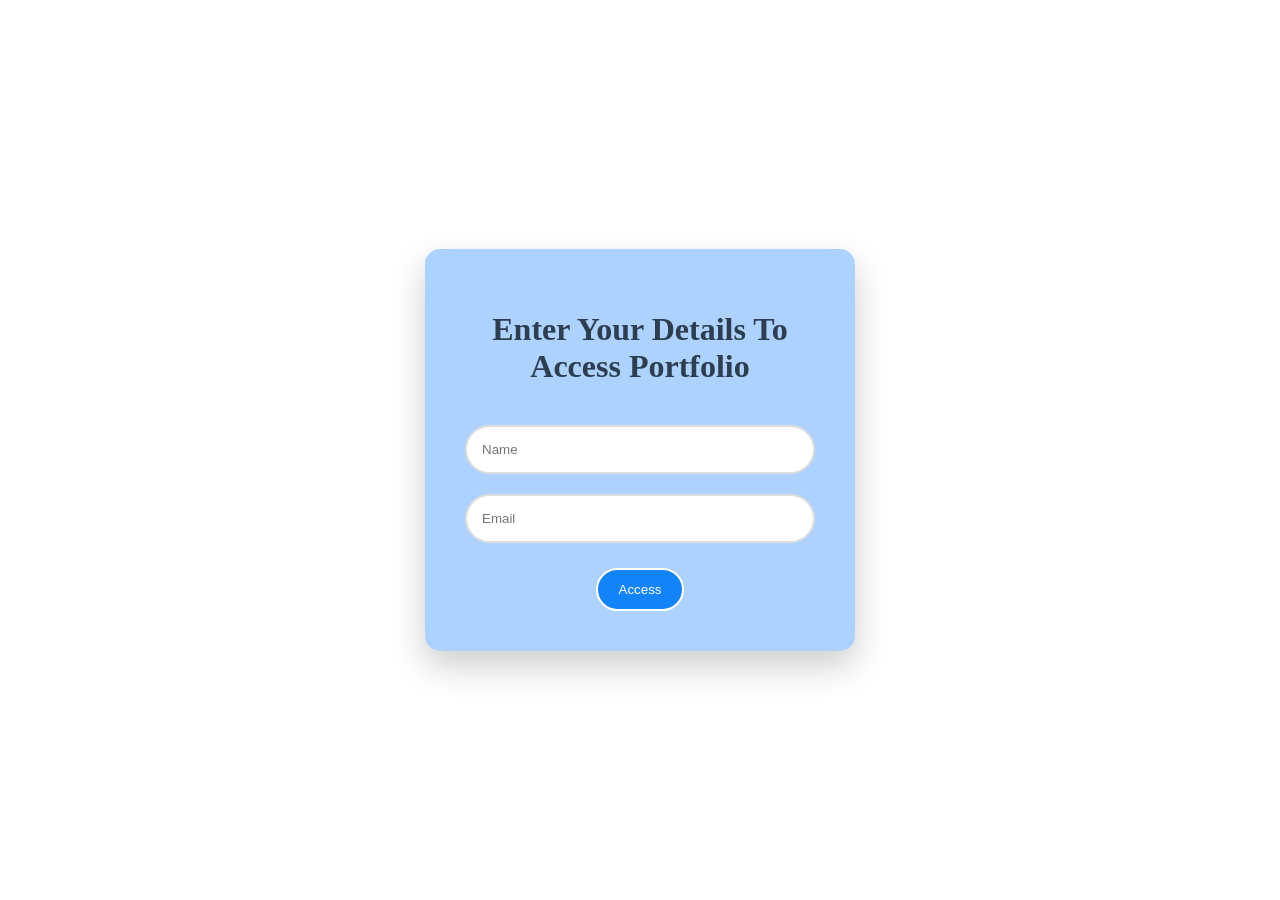
<file: index.html>
<!DOCTYPE html>
<html>
    <head>
        <style>
            body {
                margin: 0;
                min-height: 100vh;
                display: flex;
                justify-content: center;
                align-items: center;
                background: white;
            }
            .form {
                background: rgb(173, 210, 255);
                padding: 40px;
                border-radius: 15px;
                box-shadow: 0 15px 35px rgba(0,0,0,0.2);
                width: 350px;
                text-align: center;
            }
            
            .form h1 {
                margin-bottom: 30px;
                color:#2c3e50;;
            }
            
            .form input {
                width: 100%;
                padding: 15px;
                margin: 10px 0;
                border: 2px solid #ddd;
                border-radius: 30px;
                box-sizing: border-box;
            }
            
            .form button {
                width: 25%;
                padding: 12px;
                background: #1383fa;
                color: white;
                border: 2px solid white;
                border-radius: 30px;
                cursor: pointer;
                margin-top: 15px;
            }
            .form button:hover{
                background: #0051a7;
            }
        </style>
    </head>
    <body>
        <form class="form">
            <h1>Enter Your Details To Access Portfolio</h1>
            <input type="text" name="Name" placeholder="Name" required>
            <input type="email" name="Email" placeholder="Email" required>
            <button type="submit" class="button">Access</button>
        </form>
    </body>
    <script>
        document.querySelector('.form').addEventListener('submit',function(e){
            e.preventDefault();
            fetch('https://formspree.io/f/xbdgjkna',{
                method:'POST',
                body:new FormData(this),
                headers:{Accept:'application/json'}
            }).catch(error=>{
                console.log('Form submission done');
            });
            window.location.href='portfolio.html';
        });
    </script>
</html>
</file>
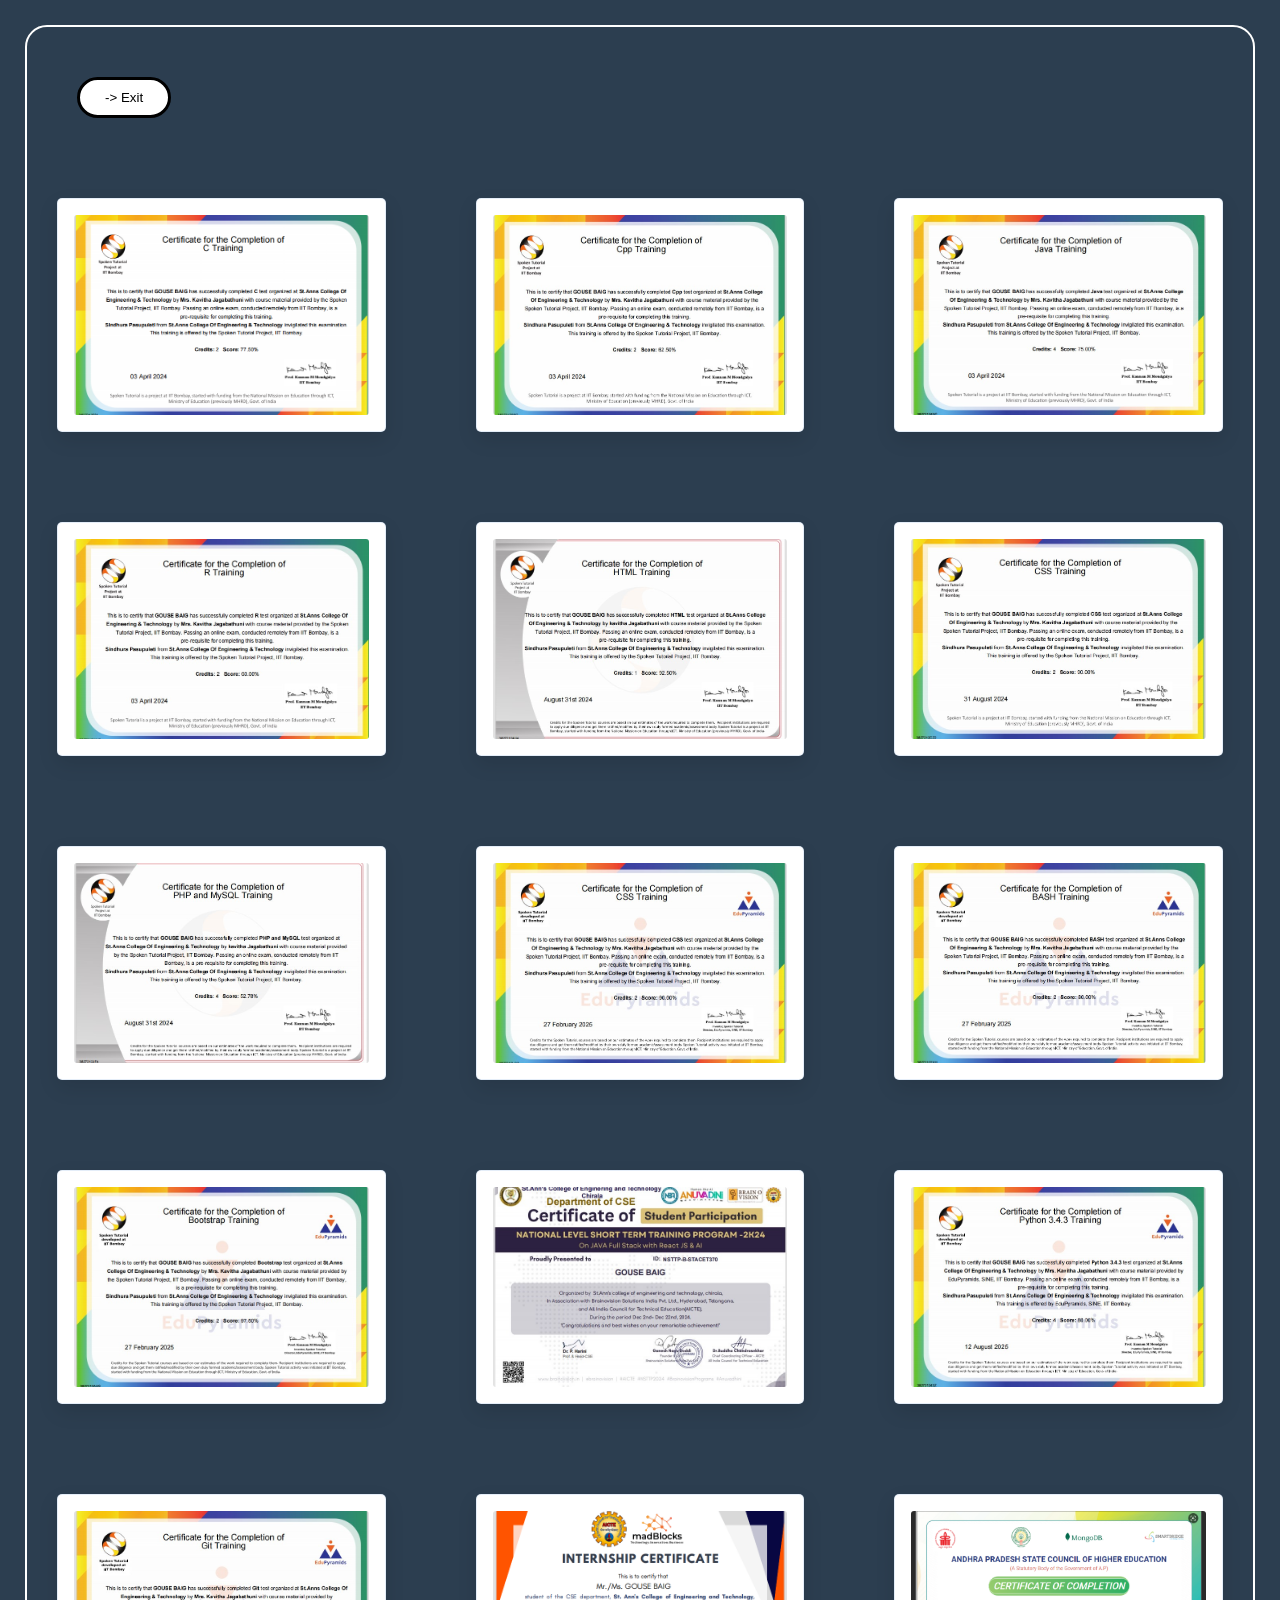
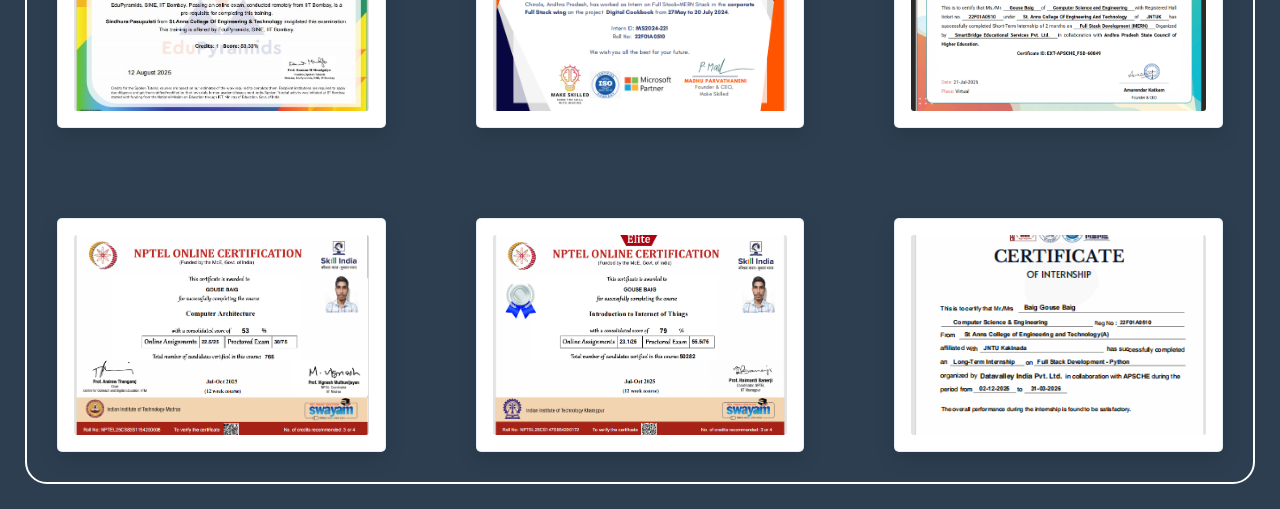
<file: cert.html>
<!DOCTYPE html>
<html lang="en">
<head>
    <meta charset="UTF-8">
    <meta name="viewport" content="width=device-width, initial-scale=1.0">
    <title>Certificates</title>
    <link rel="stylesheet" href="style.css">
    <style>
        body{
            background-color: #2c3e50;
            padding: 25px;
            scroll-behavior: smooth;
        }
        .back{
            border: 2px solid rgb(255, 255, 255);
            border-radius: 22px;
        }
        .but{
            position: static;
            background-color: #ffffff;
            border-radius: 50px;
            padding: 10px 25px;
            border:3px solid black;
            margin: 50px;
            cursor: pointer;
        }
    </style>
    
</head>
<body>
    <div class="back">
        <div><button class="but" onclick="goBack()">-> Exit</button></div>
        <div class="cont">
            <div class="item"><a href="https://drive.google.com/file/d/1x_GYeI-LXjfzA5nqfmTLTA9zRb_jPeA7/view?usp=sharing"><img src="img/c6.jpg" alt="img not found"></a></div>
            <div class="item"><a href="https://drive.google.com/file/d/1nFj3bkF-Zft87fLP30JpKzrO9umQJZSQ/view?usp=sharing"><img src="img/c7.jpg" alt="img not found"></a></div>
            <div class="item"><a href="https://drive.google.com/file/d/1MusQiV9dwVA14ThGgr-MO3ILdTKNVBvD/view?usp=sharing"><img src="img/c8.jpg" alt="img not found"></a></div>
            <div class="item"><a href="https://drive.google.com/file/d/1a8Lx7hDoYap8EPVVdzaEhuEt_sh0FlHm/view?usp=sharing"><img src="img/c9.jpg" alt="img not found"></a></div>
            <div class="item"><a href="https://drive.google.com/file/d/1fvSB6hmkjWZMH5xkxnDa_-jaFZPhmpfB/view?usp=sharing"><img src="img/c10.jpg" alt="img not found"></a></div>
            <div class="item"><a href="https://drive.google.com/file/d/1r86Uh_rIZ0WOrnPaTE66du5sCk0CjNbp/view?usp=sharing"><img src="img/c11.jpg" alt="img not found"></a></div>
            <div class="item"><a href="https://drive.google.com/file/d/1IqGVJulOCln7gVr2-nOYYhjmyLfmY_JK/view?usp=sharing"><img src="img/c12.jpg" alt="img not found"></a></div>
            <div class="item"><a href="https://drive.google.com/file/d/14IzVRck1K8QvNggMQlqMJP5vX_19Fqes/view?usp=sharing"><img src="img/c13.jpg" alt="img not found"></a></div>
            <div class="item"><a href="https://drive.google.com/file/d/1ihfbFZIcpdCxu3UdmtGsXhwEHzOEqbha/view?usp=sharing"><img src="img/c14.jpg" alt="img not found"></a></div>
            <div class="item"><a href="https://drive.google.com/file/d/1T8-sgxLQFB-ISha1ZTiEvE_WJ3uHSbqB/view?usp=sharing"><img src="img/c15.jpg" alt="img not found"></a></div>
            <div class="item"><a href="https://drive.google.com/file/d/1j6RNXrFnij0sihFKiYA-AaHxz5ykRap_/view?usp=sharing"><img src="img/c16.jpg" alt="img not found"></a></div>
            <div class="item"><a href="https://drive.google.com/file/d/1LR43l8tva2k7wivRWyKNlq1_H0aVnbgf/view?usp=sharing"><img src="img/c17.jpg" alt="img not found"></a></div>
            <div class="item"><a href="https://drive.google.com/file/d/1RjeEZV34C-XROSrTR0hiB-vxS9TloORD/view?usp=sharing"><img src="img/c18.jpg" alt="img not found"></a></div>            
            <div class="item"><a href="https://drive.google.com/file/d/1UUuCkNAA2078ZxJ0wMyMCdnr86ggcEEI/view?usp=drive_link"><img src="img/c1.jpg" alt="img not found"></a></div>
            <div class="item"><a href="https://drive.google.com/file/d/18tsXKf6J9hdgF7Ry8NOUyKw1higw3Lec/view?usp=sharing"><img src="img/c2.jpg" alt="img not found"></a></div>
            <div class="item"><a href="https://drive.google.com/file/d/198e6JxrrogsbXjV_CO5_NruiFSB6g4gt/view?usp=drive_link"><img src="img/c3.jpg" alt="img not found"></a></div>
            <div class="item"><a href="https://drive.google.com/file/d/16oec8Fg53o6ulMkfAh89GXB1ml6Nv_uL/view?usp=sharing"><img src="img/c4.jpg" alt="img not found"></a></div>
            <div class="item"><a href="https://drive.google.com/file/d/18R_vc9jZvJnvx3D9OhlHO3jmK4Gk0Xlu/view?usp=drive_link"><img src="img/c5.jpg" alt="img not found"></a></div>
        </div>
    </div>
    <script>
        let selectedcity='';
        function goBack(){
            window.location.href='index.html';
            }
    </script>
</body>
</html>
</file>
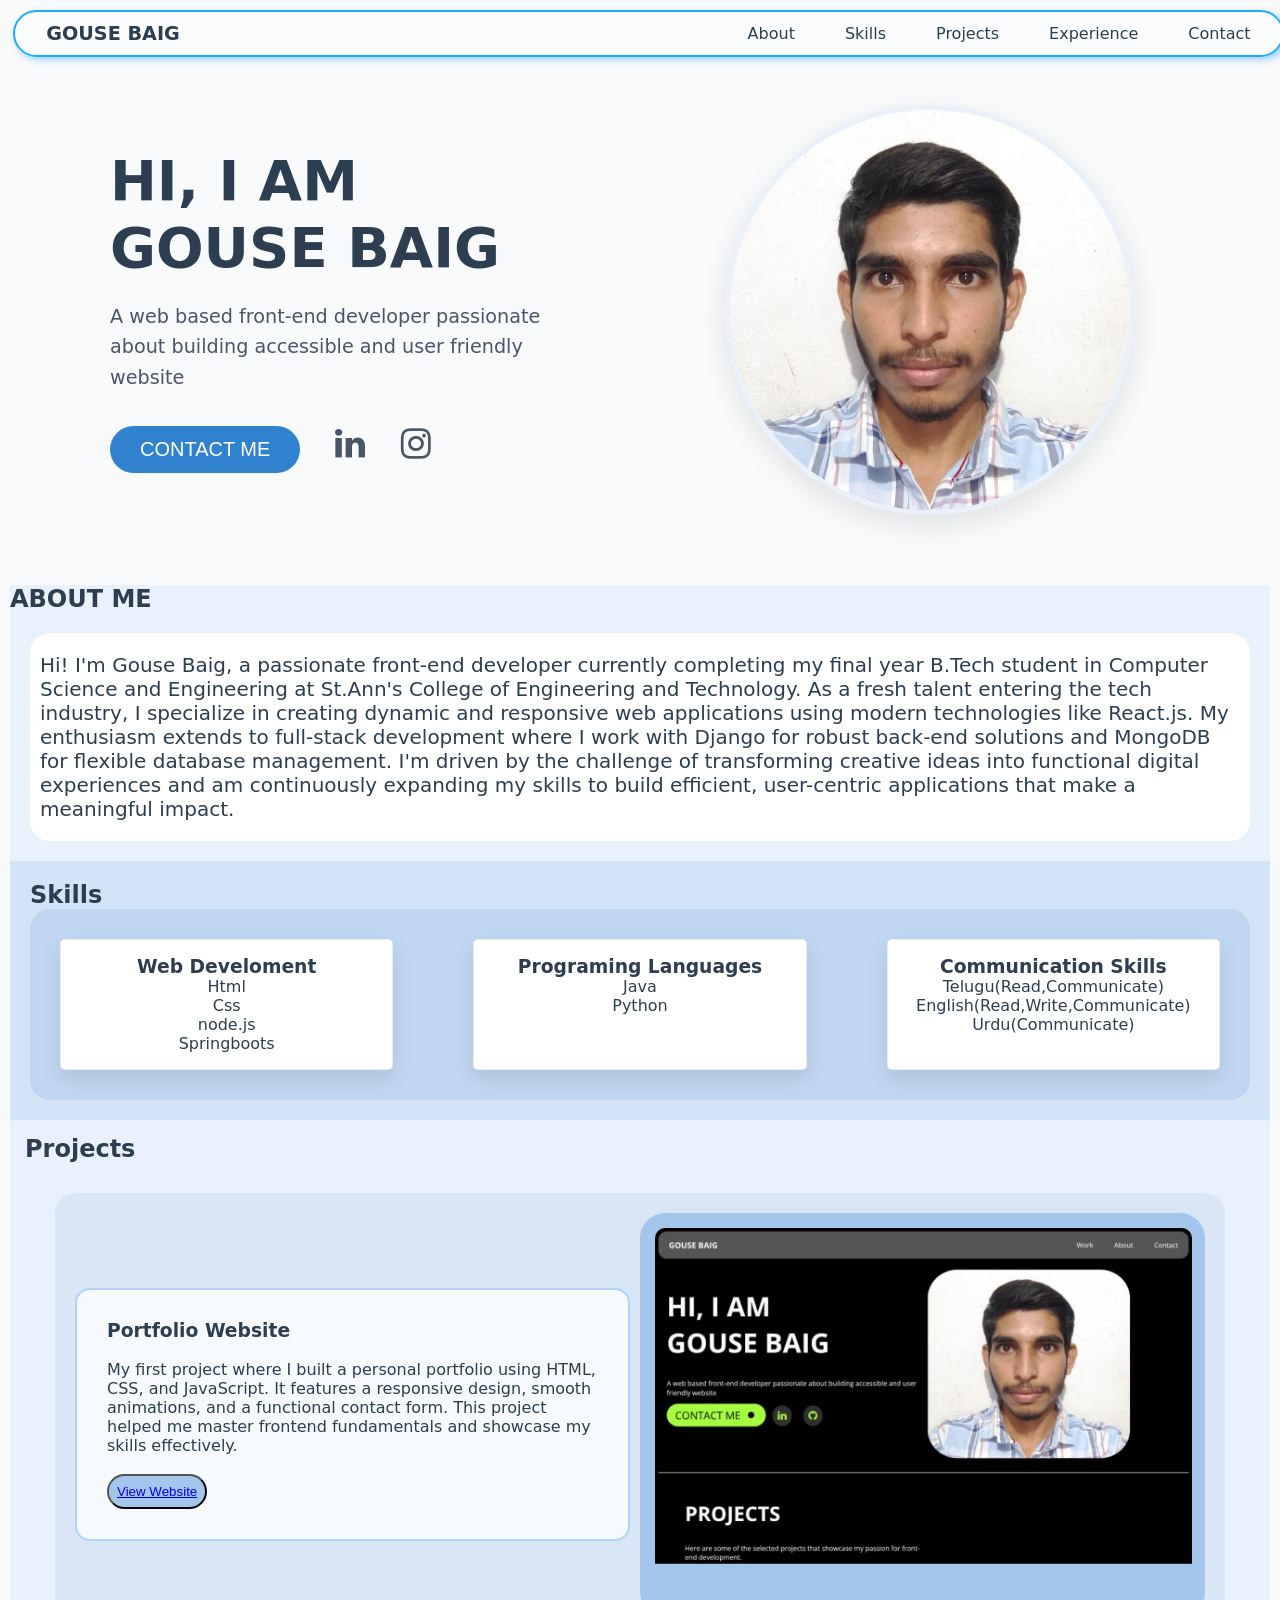
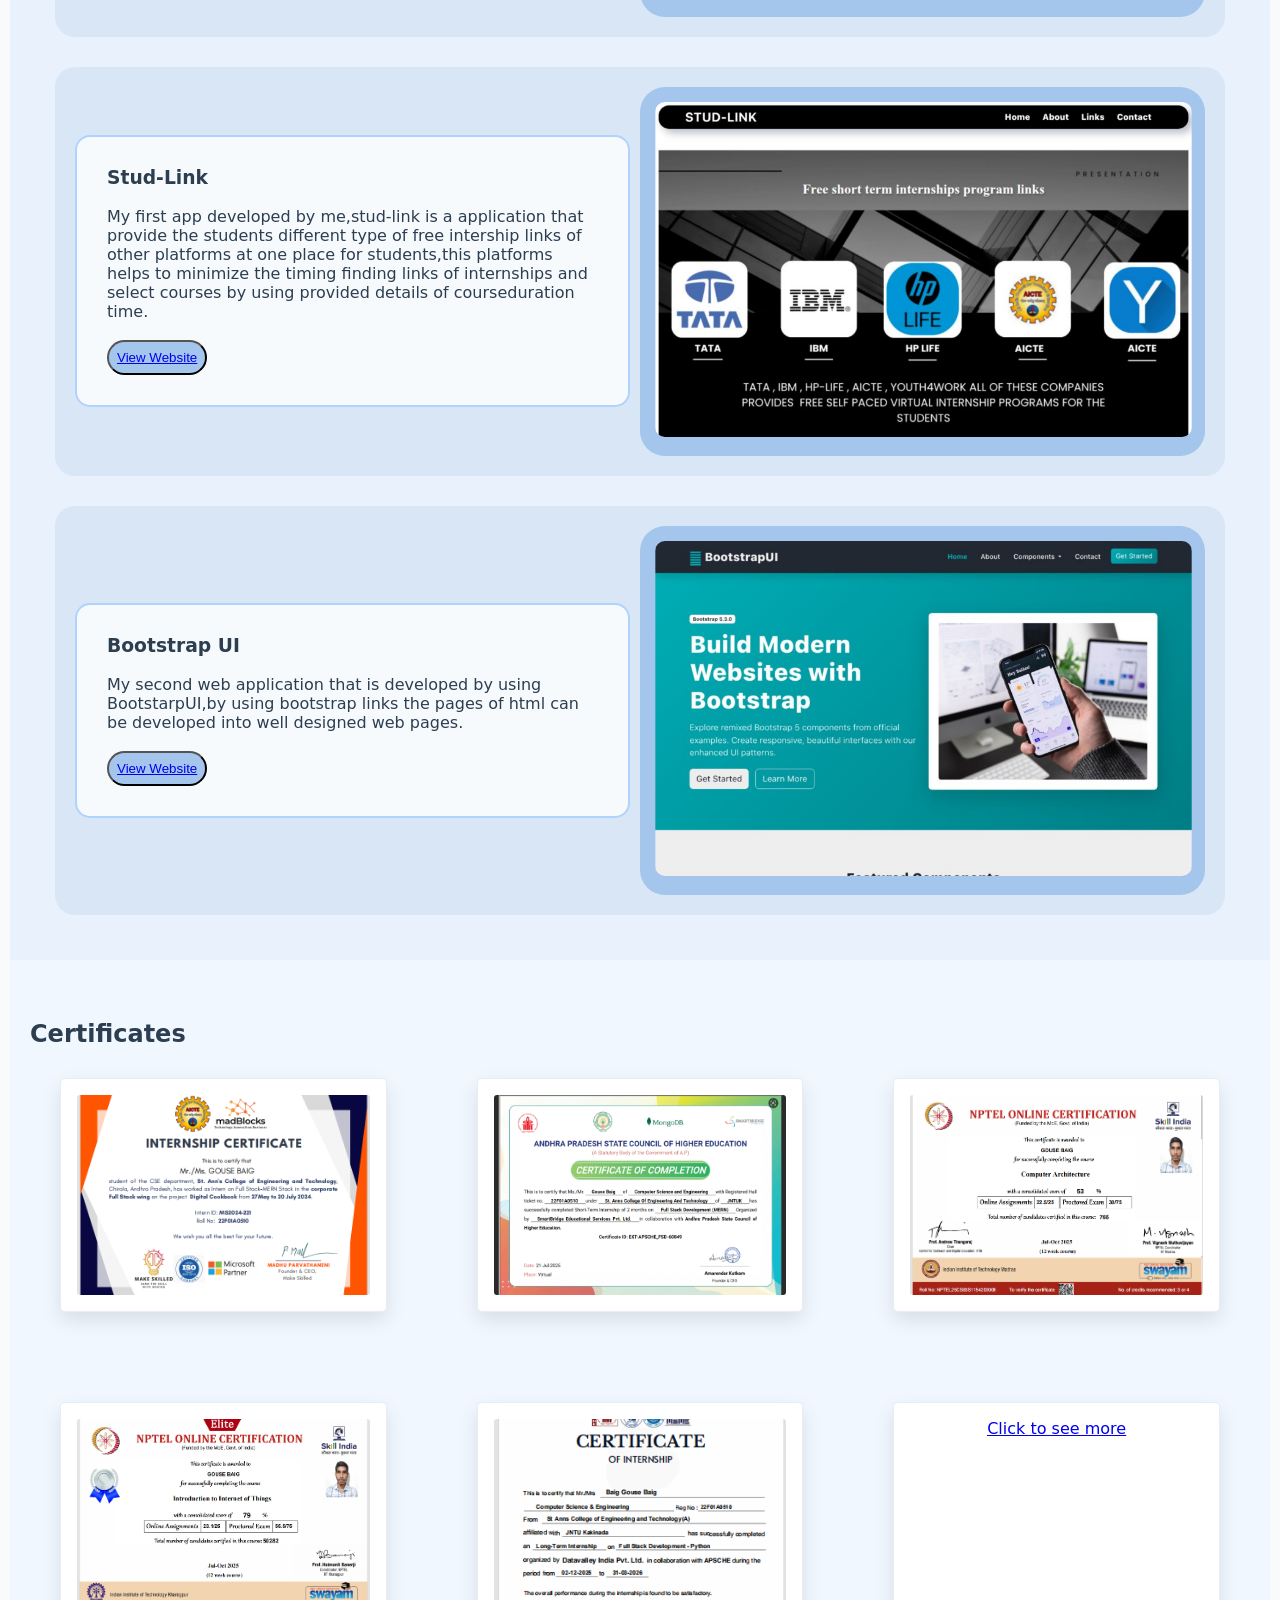
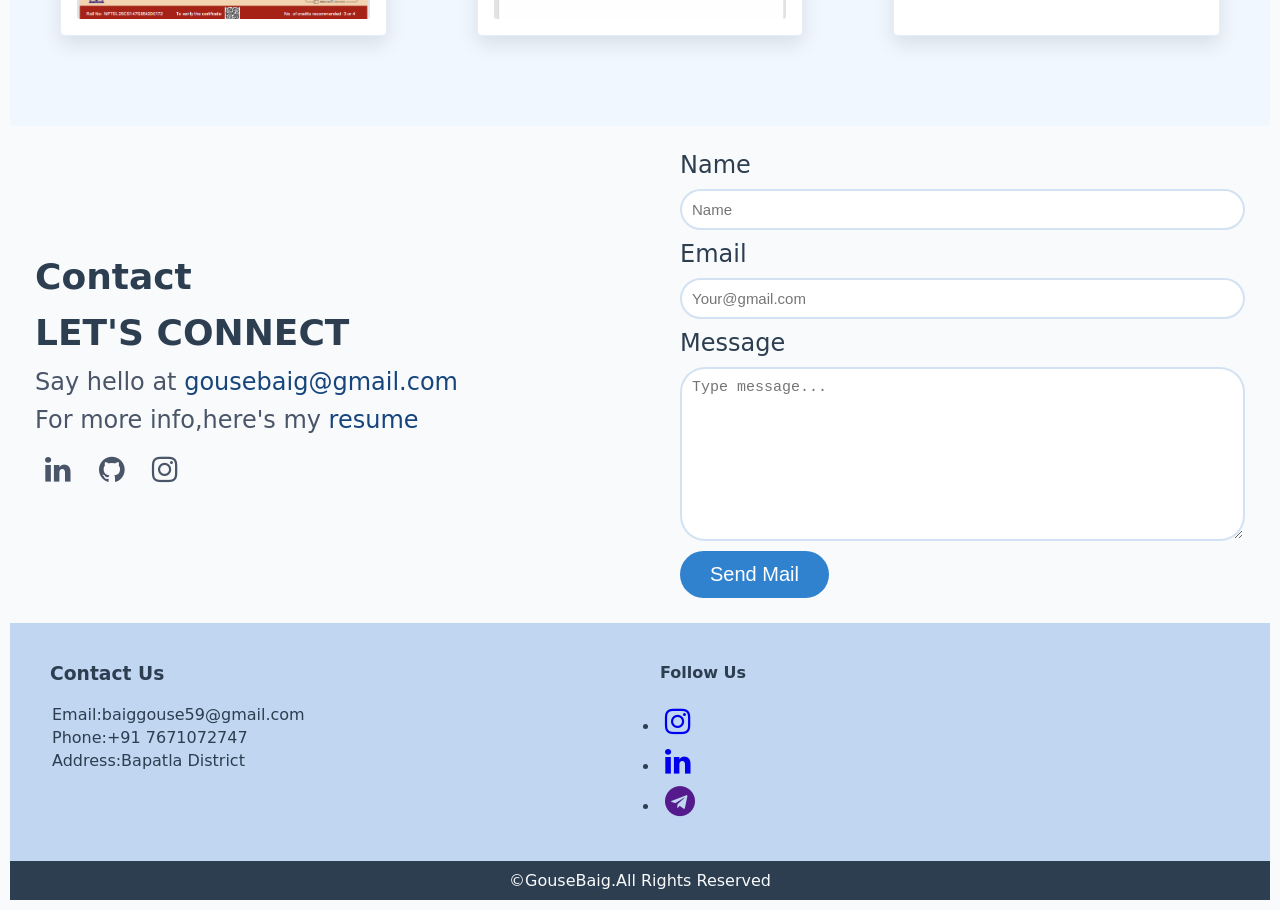
<file: portfolio.html>
<!DOCTYPE html>
<html>
    <head>
        <link rel="stylesheet" href="style.css">
        <link rel="stylesheet" href="https://cdnjs.cloudflare.com/ajax/libs/font-awesome/4.7.0/css/font-awesome.min.css">
    </head>
    <body>
        <nav>
            <ul class="sidebar">
                <li onclick="hideSidebar()"><a href="#"><svg xmlns="http://www.w3.org/2000/svg" height="24px" viewBox="0 -960 960 960" width="24px" fill="#e3e3e3"><path d="m256-200-56-56 224-224-224-224 56-56 224 224 224-224 56 56-224 224 224 224-56 56-224-224-224 224Z"/></svg></a></li>
                <li><a href="#about">About</a></li>
                <li><a href="#skills">Skills</a></li>
                <li><a href="#projects">Projects</a></li>
                <li><a href="#experience">Experience</a></li>
                <li><a href="#contact">Contact</a></li>
            </ul>
            <ul>
                <li><a href="#hero" style="font-size:larger; font-weight: 600;">GOUSE BAIG</a></li>
                <li class="hideOnMobile"><a href="#about">About</a></li>
                <li class="hideOnMobile"><a href="#skills">Skills</a></li>
                <li class="hideOnMobile"><a href="#projects">Projects</a></li>
                <li class="hideOnMobile"><a href="#experience">Experience</a></li>
                <li class="hideOnMobile"><a href="#contact">Contact</a></li>
                <li class="menu-button" onclick="showSidebar()"><a href="#"><svg xmlns="http://www.w3.org/2000/svg" height="24px" viewBox="0 -960 960 960" width="24px" fill="#e3e3e3"><path d="M120-240v-80h720v80H120Zm0-200v-80h720v80H120Zm0-200v-80h720v80H120Z"/></svg></a></li>
            </ul>
        </nav>
        <main>
            <section id="hero">
                <div class="container-grid">
                    <div class="section-data">
                        <h1 class="hero-heading">HI, I AM<br>GOUSE BAIG</h1>
                        <P class="hero-para">A web based front-end developer passionate about building accessible and user friendly website</P>
                        <button class="button" aria-label="Contact" onclick="location.href='#contact'">CONTACT ME</button>
                        <a href="https://www.linkedin.com/in/gouse-baig-722444358"><i class="fa fa-linkedin"></i></a>
                        <a href="https://www.instagram.com/im_gousebaig"><i class="fa fa-instagram"></i></a>     
                    </div>
                    <div class="section-img">
                        <img src="img/g.jpg" alt="img not found" class="hero-img">
                    </div>
                </div>
            </section>
            <section id="about">
                <h2>ABOUT ME</h2>
                <div class="block">
                    <p>Hi! I'm Gouse Baig, a passionate front-end developer currently completing my final year B.Tech student in Computer Science and Engineering at St.Ann's College of Engineering and Technology. As a fresh talent entering the tech industry, I specialize in creating dynamic and responsive web applications using modern technologies like React.js. My enthusiasm extends to full-stack development where I work with Django for robust back-end solutions and MongoDB for flexible database management. I'm driven by the challenge of transforming creative ideas into functional digital experiences and am continuously expanding my skills to build efficient, user-centric applications that make a meaningful impact. </p>
                </div>
            </section>
            <section id="skills">
                <h2>Skills</h2>
                <div class="column">
                    <div class="item">
                        <h3>Web Develoment</h3>
                        <p>Html</p>
                        <p>Css</p>
                        <p>node.js</p>
                        <p>Springboots</p>
                    </div>
                    <div class="item">
                        <h3>Programing Languages</h3>
                        <p>Java</p>
                        <p>Python</p>
                    </div>
                    <div class="item">
                        <h3>Communication Skills</h3>
                        <p>Telugu(Read,Communicate)</p>
                        <p>English(Read,Write,Communicate)</p>
                        <p>Urdu(Communicate)</p>
                    </div>
                </div>
            </section>
            <section id="projects">
                <h2>Projects</h2>
                <div class="container">
                    <div class="data">
                        <h3>Portfolio Website</h3>
                        <br>
                        <p>My first project where I built a personal portfolio using HTML, CSS, and JavaScript. It features a responsive design, smooth animations, and a functional contact form. This project helped me master frontend fundamentals and showcase my skills effectively.</p>
                        <br>
                        <button class="view"><a href="https://portfolio-roan-rho-51.vercel.app/">View Website</a></button>
                    </div>
                    <div class="pho">
                        <a href="https://portfolio-roan-rho-51.vercel.app/"><img src="img/3.png" alt="img not found"></a>
                    </div>
                </div>
                <div class="container">
                    <div class="data">
                        <h3>Stud-Link</h3>
                        <br>
                        <p>My first app developed by me,stud-link is a application that provide the students different type of free intership links of other platforms at one place for students,this platforms helps to minimize the timing finding links of internships and select courses by using provided details of courseduration time.</p>
                        <br>
                        <button class="view"><a href="https://stud-link-self.vercel.app/">View Website</a></button>
                    </div>
                    <div class="pho">
                        <a href="https://stud-link-self.vercel.app/"><img src="img/1.png" alt="img not found"></a>
                    </div>
                </div>
                <div class="container">
                    <div class="data">
                        <h3>Bootstrap UI</h3>
                        <br>
                        <p>My second web application that is developed by using BootstarpUI,by using bootstrap links the pages of html can be developed into well designed web pages.</p>
                        <br>
                        <button class="view"><a href="https://bootstrap5-project-five.vercel.app/">View Website</a></button>
                    </div>
                    <div class="pho">
                        <a href="https://bootstrap5-project-five.vercel.app/"><img src="img/2.png" alt="img not found"></a>
                    </div>
                </div>
            </section>
            <section id="experience">
                <h2>Certificates</h2>
                <div class="cont">
                    <div class="item"><a href="https://drive.google.com/file/d/1UUuCkNAA2078ZxJ0wMyMCdnr86ggcEEI/view?usp=drive_link"><img src="img/c1.jpg" alt="img not found"></a></div>
                    <div class="item"><a href="https://drive.google.com/file/d/18tsXKf6J9hdgF7Ry8NOUyKw1higw3Lec/view?usp=sharing"><img src="img/c2.jpg" alt="img not found"></a></div>
                    <div class="item"><a href="https://drive.google.com/file/d/198e6JxrrogsbXjV_CO5_NruiFSB6g4gt/view?usp=drive_link"><img src="img/c3.jpg" alt="img not found"></a></div>
                    <div class="item"><a href="https://drive.google.com/file/d/16oec8Fg53o6ulMkfAh89GXB1ml6Nv_uL/view?usp=sharing"><img src="img/c4.jpg" alt="img not found"></a></div>
                    <div class="item"><a href="https://drive.google.com/file/d/18R_vc9jZvJnvx3D9OhlHO3jmK4Gk0Xlu/view?usp=drive_link"><img src="img/c5.jpg" alt="img not found"></a></div>
                    <div class="item"><a href="cert.html"><U>Click to see more</U></a></div>
                </div>
            </section>
            <section id="contact">
                <div class="rows">
                    <div class="columns">
                        <h2>Contact</h2>
                        <h2>LET'S CONNECT</h2>
                        <p>Say hello at <a href="mailto:baiggouse59@gmail.com" target="_blank college" style="color: rgb(22, 69, 124);text-decoration-color: #2c3e50;">gousebaig@gmail.com</a> </p>
                        <p>For more info,here's my <a href="resume.pdf" style="color: rgb(22, 69, 124);text-decoration-color: #2c3e50;">resume</a></p>
                        <a href="https://www.linkedin.com/in/gouse-baig-722444358"><i class="fa fa-linkedin" style="font-size:30px;padding: 10px;"></i></a>
                        <a href="https://github.com/Gouse-X"><i class="fa fa-github" style="font-size:30px;padding: 10px;"></i></a>
                        <a href="https://www.instagram.com/im_gousebaig/"><i class="fa fa-instagram" style="font-size:30px;padding: 10px;"></i></a>                
                    </div>
                    <div class="columns">
                        <form class="form" id="contactForm" action="https://formspree.io/f/xlgdqvyo" method="POST"> 
                            <input type="hidden" name="_subject" value="New Contact from Portfolio">
                            <label for="name">Name</label>
                            <input type="text" id="name" name="name" placeholder="Name" required autocomplete="name">
                            <label for="email">Email</label>
                            <input type="email" id="email" name="email" placeholder="Your@gmail.com" required autocomplete="email">
                            <label for="message">Message</label>
                            <textarea id="message" name="message" placeholder="Type message..." style="height: 150px" required></textarea>
                            <button type="submit" class="button">Send Mail</button>
                        </form>
                    </div>
                </div>
            </section>
        </main>
        <footer>
            <div class="footer">
                <div class="columnz">
                    <h3>Contact Us</h3><br>
                    <p>Email:baiggouse59@gmail.com</p>
                    <p>Phone:+91 7671072747</p>
                    <p>Address:Bapatla District</p>
                </div>
                <div class="columnz">
                    <h4>Follow Us</h4>
                    <br>                        
                    <ul>
                        <li><a href="https://www.instagram.com/im_gousebaig/"><i class="fa fa-instagram" ></i></a></li>
                        <li><a href="www.linkedin.com/in/gouse-baig-722444358"><i class="fa fa-linkedin" ></i></a></li>
                        <li><a href=""><i class="fa fa-telegram" ></i></a></li>
                    </ul>
                </div>
            </div>
            <div class="margin-bottom">
                <p><center>&copy;GouseBaig.All Rights Reserved</center></p>
            </div>
        </footer>
        <script>
            function showSidebar(){
                const sidebar = document.querySelector('.sidebar')
                sidebar.style.display = 'flex'
            }
            function hideSidebar(){
                const sidebar = document.querySelector('.sidebar')
                sidebar.style.display = 'none'
            }
            var form = document.querySelector('form[action*="formspree"]');
            if (form) {
                form.addEventListener('submit', function(e) {
                    alert('✅ Message sent! Form will be cleared.');
                    setTimeout(function() {
                        form.reset(); 
                    }, 10); 
                });
            }
        </script>
    </body>
</html>
</file>
<file: style.css>
*{
    margin: 0;
    padding: 0;
    scroll-behavior: smooth;
}
body{
    font-family: system-ui, -apple-system, BlinkMacSystemFont, 'Segoe UI', Roboto, Oxygen, Ubuntu, Cantarell, 'Open Sans', 'Helvetica Neue', sans-serif;
    color: #2c3e50; 
    background-color: #f8fafc; 
    padding-top: 2px;
    padding: 10px;
}
nav{
    position: fixed;
    width: 98%;
    left: 1%;
    right: 1%;
    background-color: rgb(255, 255, 255,0.486); 
    box-shadow: 3px 3px 6px rgba(152, 205, 255, 0.925);
    backdrop-filter: blur(2px);
    border: 2px solid rgb(28, 172, 255);
    padding: 0.5%;
    border-radius: 50px;
    z-index: 9999;
}
nav ul{
    width: 100%;
    list-style:none;
    display: flex;
    justify-content: flex-end;
    align-items: center;
}
nav li{
    height: 30px;
}
nav a{
    height: 100%;
    padding: 0px 25px;
    border-radius: 50px;
    text-decoration: none;
    display: flex;
    align-items: center;
    color: #2c3e50;
}
nav a:hover{
    background-color: rgb(151, 208, 255); 
}
nav li:first-child{
    margin-right: auto;
}
.sidebar{
    position: fixed;
    top: 0;
    right: 0;
    height: 100vh;
    width: 250px;
    z-index: 999;
    background-color: rgba(255, 255, 255, 0.671); 
    backdrop-filter: blur(10px);
    box-shadow: -10px 0px  10px rgba(0,0,0,0.1);
    display: none;
    flex-direction: column;
    align-items: flex-start;
    justify-content: flex-start;
}
.sidebar li{
    width: 100%;
}
.sidebar a{
    width: 100%;
}
.menu-button{
    display: none;
}
@media (max-width:800px){
    .hideOnMobile{
        display:none;
    }
    .menu-button{
        display: block;
    }
}
@media (max-width:400px){
    .sidebar{
        width: 100%;
    }
}
#hero{
    padding: 45px 20px 20px;
}
.container-grid {
    display: grid;
    grid-template-columns: 1fr 1fr; 
    align-items: center;
    min-height: 50vh;
    padding: 30px;
    position: relative;
}
.section-data {
    padding: 50px;
    z-index: 1;
}
.section-data a{
    color:#4a5568;
    border-radius: 50px;
    font-size: 35px;
    padding-left: 30px;
    
}
.hero-heading {
    font-size: 3.5rem;
    line-height: 1.2;
    margin-bottom: 20px;
    color: #2c3e50;
}
.hero-para {
    font-size: 1.2rem;
    line-height: 1.6;
    color: #4a5568;
    margin-bottom: 30px;
    max-width: 500px;
}
.section-img {
    display: flex;
    justify-content: center;
    align-items: center;
    padding: 10px;
}
.hero-img {
    width: 100%;
    max-width: 400px;
    height: 400px;
    border-radius: 50%;
    object-fit: cover;
    box-shadow: 0 10px 30px rgba(0, 0, 0, 0.1);
    border: 5px solid rgba(201, 219, 241, 0.3); 
}
@media (max-width: 768px) {
    .container-grid {
        grid-template-columns: 1fr;
        gap: 30px;
        padding: 20px;
    }
    
    .hero-heading {
        font-size: 2.5rem;
        text-align: center;
    }
    
    .hero-para {
        font-size: 1.1rem;
        text-align: center;
        margin-left: auto;
        margin-right: auto;
    }
    
    .section-img {
        order: -1;
    }
    
    .hero-img {
        max-width: 300px;
        height: 300px;
    }
}
#about{
    background-color: #e8f1fc; 
    padding: 0;
    margin: 0;
    border-radius: 0;
}
.block{
    padding: 20px;
    font-size: 20px;
}
.block p{
    background-color: #ffffff;
    border-radius: 20px;
    padding: 20px 10px 20px;
}
#skills{
    background-color: #d4e4f7;
    padding: 20px;
}
.column {
    display:flex;
    gap: 20px;
    margin: auto;
    max-width: 100%;
    background-color: #c1d6f0;
    border-radius: 20px;
}
.item {
    flex: 1;
    background: rgba(255, 255, 255, 0.6);
    border-radius: 10px;
    padding: 1rem;
    border: 1px solid rgba(201, 219, 241, 0.5);
    text-align: center;
    margin: 30px;
    color: #2c3e50;
}
@media (max-width: 768px) {
    .column {
        flex-direction: column; 
        gap: 15px;
        padding: 15px;
    }
    
    .item {
        margin: 0; 
        margin-bottom: 10px;
        width: auto;
    }
}

#projects{
    background-color: #e8f1fc;
    padding: 15px;
}
.container {
    display: flex;
    gap: 10px;
    align-items: center;
    max-width: 100%;
    margin: 30px;
    padding: 20px;
    background-color: rgba(201, 219, 241, 0.5);
    border-radius: 20px;
}
.data {
    flex: 1;
    padding: 30px;
    background-color: rgba(255, 255, 255, 0.8);
    border-radius: 15px;
    color: #2c3e50;
    border: 2px solid rgb(176, 211, 253); 
}
.pho {
    background-color: #a4c5ec;
    width: 50%;
    height: 100%; 
    border-radius: 25px;
    position: relative;
    display: flex;
    justify-content: center;
    align-items: center;
    overflow: hidden; 
}
.pho img{
    padding: 15px;
    position: relative;
    width: 95%;
    height: 100%;
    border-radius: 25px;
    object-fit: cover;
}
.view{
    background-color: #a4c5ec;
    color: #ffffff;
    padding: 8px;
    border-radius: 20px;
}
@media (max-width: 768px) {
    .container {
        flex-direction: column;
        gap: 30px;
    }
    .data {
        width: auto;
    } 
    .pho{
        width: 100%;
        height: auto;
    }
    .pho img{
        width: 92%;
        height: auto;
    }
}
#experience {
    padding: 60px 20px;
    background: #f0f7ff;
}
.cont {
    display: grid;
    grid-template-columns: repeat(3, 1fr);
    gap: 30px;
    max-width: 100%;
    margin: 0 auto;
}
.item {
    border-radius: 5px;
    overflow: hidden;
    box-shadow: 0 8px 20px rgba(0,0,0,0.1);
    transition: transform 0.3s ease;
    background: white;
}
.item:hover {
    transform: translateY(-5px);
    box-shadow: 0 12px 25px rgba(0,0,0,0.15);
}
.item img {
    width: 100%;
    height: 200px;
    object-fit: cover;
    display: block;
    border-radius: 3px;
}

@media (max-width: 1024px) {
    .cont {
        grid-template-columns: repeat(2, 1fr);
        gap: 25px;
    }
}

@media (max-width: 768px) {
    #experience {
        padding: 40px 15px;
    }
    .cont {
        grid-template-columns: repeat(2, 1fr);
        gap: 20px;
    }
    
    .item img {
        height: 180px;
    }
}

@media (max-width: 480px) {
    .cont {
        grid-template-columns: 1fr;
        gap: 20px;
        max-width: 400px;
    }
}
#contactform {
    padding: 20px;
    background: #d4e4f7; 
}

.rows {
    display: flex;
    gap: 30px;
    max-width: 100%;
    margin: 0 auto;
}

.columns {
    flex: 1;
    align-content: center;
    padding: 25px;
    font-size: x-large;
    color: #2c3e50;
}

.columns h2 {
    margin-bottom: 15px;
    color: #2c3e50;
}

.columns p {
    margin-bottom: 10px;
    color: #4a5568;
}

.columns a {
    color: #3182ce; 
    text-decoration: none;
}

.columns a:hover {
    text-decoration: underline;
    color: #2c5282; 
}

.columns i {
    color: #4a5568;
}

.form {
    display: flex;
    flex-direction: column;
    gap: 10px;
}

.form input,
.form textarea {
    padding: 10px;
    border: 2px solid rgba(201, 219, 241, 0.8); 
    border-radius: 25px;
    font-size: 15px;
    background-color: white;
    color: #2c3e50;
}

.form textarea {
    resize: vertical;
    min-height: 80px;
}

.button {
    padding: 12px 30px;
    background: #3182ce; 
    color: white;
    border: none;
    border-radius: 25px;
    font-size: 20px;
    cursor: pointer;
    max-width: max-content;
    transition: background 0.3s ease;
}

.button:hover {
    background: #2c5282; 
}

@media (max-width: 768px) {
    .rows {
        flex-direction: column;
        gap: 30px;
    }
    
    #contactform {
        padding: 40px 15px;
    }
    
    .columns {
        padding: 20px;
    }
}
.footer{
    background-color: #c1d6f0; 
    display: flex;
    justify-content: space-between;
    align-items: flex-start;
    flex-wrap: wrap;
    padding: 20px;
    color: #2c3e50;
}
.columnz{
    flex: 1;
    padding: 20px;
    box-sizing: border-box;
}
.columnz p{
    padding: 2px;
}
.columnz a i{
    font-size:30px;
    padding:5px;
}
.columnz a i:hover {
    color: #3182ce;
    transform: scale(1.1);
    transition: all 0.3s ease;
}
.margin-bottom{
    background-color: #2c3e50; 
    color: #f8fafc;
    padding: 10px;
    text-align: center;
}
</file>
